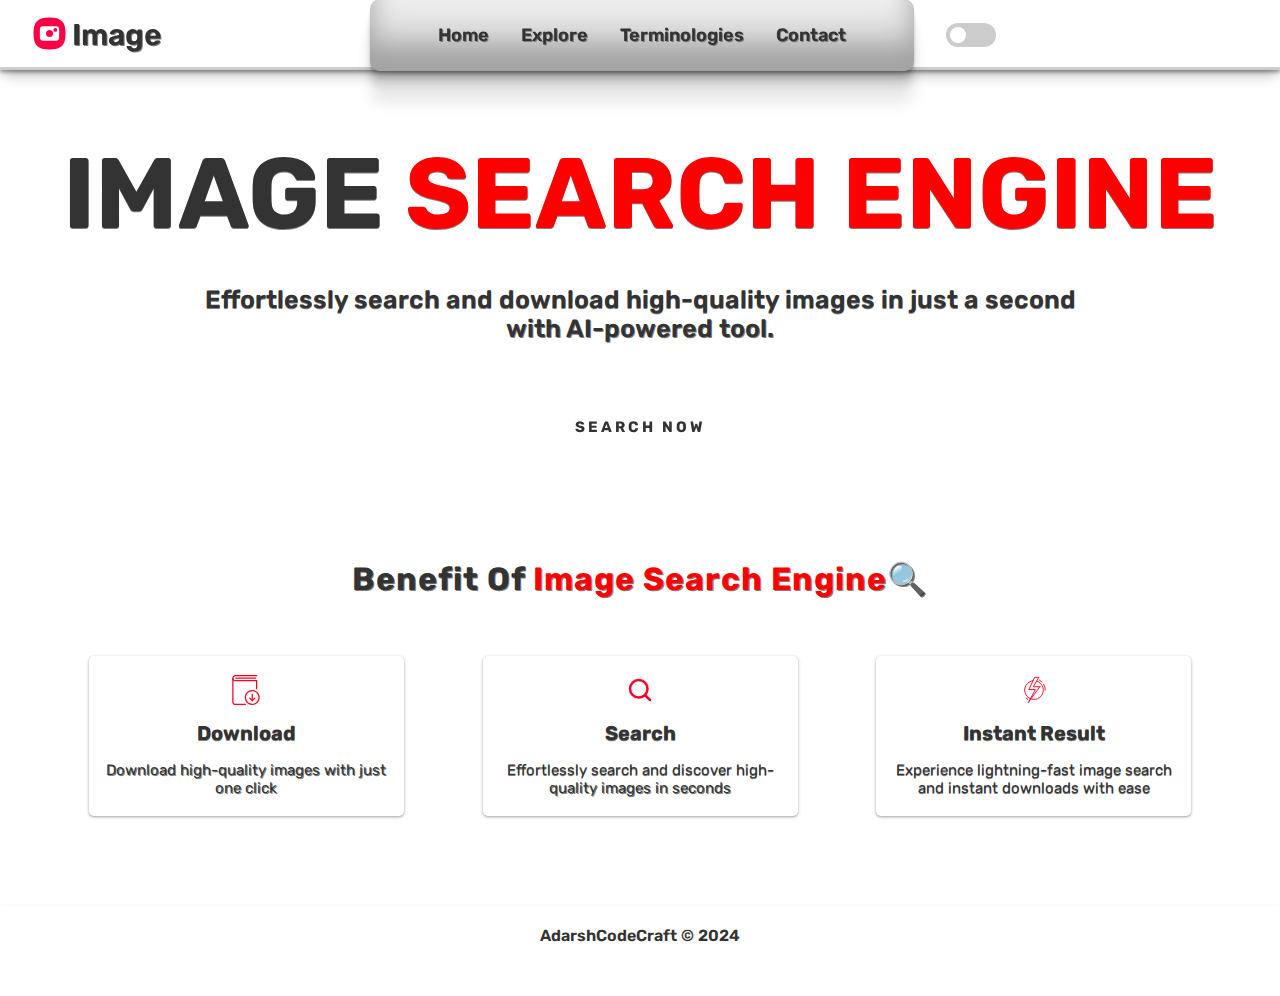
<file: index.html>
<!DOCTYPE html>
<html lang="en">
  <head>
    <meta charset="UTF-8" />
    <meta name="viewport" content="width=device-width, initial-scale=1.0" />
    <title>Image Search Engine</title>
    <link rel="stylesheet" href="style.css" />
    <link rel="shortcut icon" href="images/favicon.svg" type="image/x-icon" />
  </head>
  <body>

    <nav class="navbar">
       <!-- Hamburger Menu -->
    <div class="hamburger">
      <span class="bar"></span>
      <span class="bar"></span>
      <span class="bar"></span>
  </div>
        <!-- Logo -->
        <div class="logo">
            <a href="#"><img src="images/logo.svg" alt="logo" width="35px"></a>
            <div class="name">Image</div>
        </div>
   
        <!-- Navigation Menu -->
        <div class="nav-menu">
            <ul class="nav-links">
                <li><a href="index.html">Home</a></li>
                <li><a href="explore.html">Explore</a></li>
                <li><a href="index3.html">Terminologies</a></li>
                <li><a href="form.html">Contact</a></li>
            </ul>
            <div class="theme-toggle">
                <label class="switch">
                    <input type="checkbox" id="theme-switch" />
                    <span class="slider round"></span>
                </label>
            </div>
        </div>
    </nav>
 
    <section class="section1">
        <h1>IMAGE<span class="search"> SEARCH ENGINE</span></h1>
        <div class="para">Effortlessly search and download high-quality images in just a second with AI-powered tool.</div>
        <button class="btn">
          <span><a href="explore.html">SEARCH NOW</a>
            </span>
        </button>
    </section>
    <article>
      <h1 class="of">Benefit Of <span class="img">Image Search Engine🔍</span></h1>
    </article>
    <div class="card">
      <div class="card1">
        <img src="images/dowloand.svg" alt="logo" width="30px">
        <div class="main">Download</div>
     <div class="para1">Download high-quality images with just one click</div>
      </div>
      <div class="card1">
        <img src="images/search.svg" alt="logo" width="30px">
        <div class="main">Search</div>
     <div class="para1">Effortlessly search and discover high-quality images in seconds</div>
      </div>
      <div class="card1">
        <img src="images/instant.svg" alt="logo" width="30px">
        <div class="main">Instant Result</div>
     <div class="para1">Experience lightning-fast image search and instant downloads with ease</div>
      </div>
    </div>
    <footer>
      <div class="copy">AdarshCodeCraft &copy; 2024</div>
    </footer>
    <script>
      document.addEventListener('DOMContentLoaded', () => {
          const hamburger = document.querySelector('.hamburger');
          const navMenu = document.querySelector('.nav-menu');
          const themeSwitch = document.getElementById('theme-switch');
      
          // Toggle mobile menu
          hamburger.addEventListener('click', () => {
              hamburger.classList.toggle('active');
              navMenu.classList.toggle('active');
          });
      
          // Close menu on outside click
          document.addEventListener('click', (e) => {
              if (!hamburger.contains(e.target) && !navMenu.contains(e.target)) {
                  hamburger.classList.remove('active');
                  navMenu.classList.remove('active');
              }
          });
      
          // Close menu on link click
          document.querySelectorAll('.nav-links a').forEach(link => {
              link.addEventListener('click', () => {
                  hamburger.classList.remove('active');
                  navMenu.classList.remove('active');
              });
          });
      
          // Theme switcher
          themeSwitch.addEventListener('change', function() {
              if(this.checked) {
                  document.documentElement.style.setProperty('--bg-color', '#1a1a1a');
                  document.documentElement.style.setProperty('--text-color', '#ffffff');
              } else {
                  document.documentElement.style.setProperty('--bg-color', '#ffffff');
                  document.documentElement.style.setProperty('--text-color', '#333');
              }
          });
      });
      </script>
      <script src="script.js"></script>
    </body>
    </html>
</file>
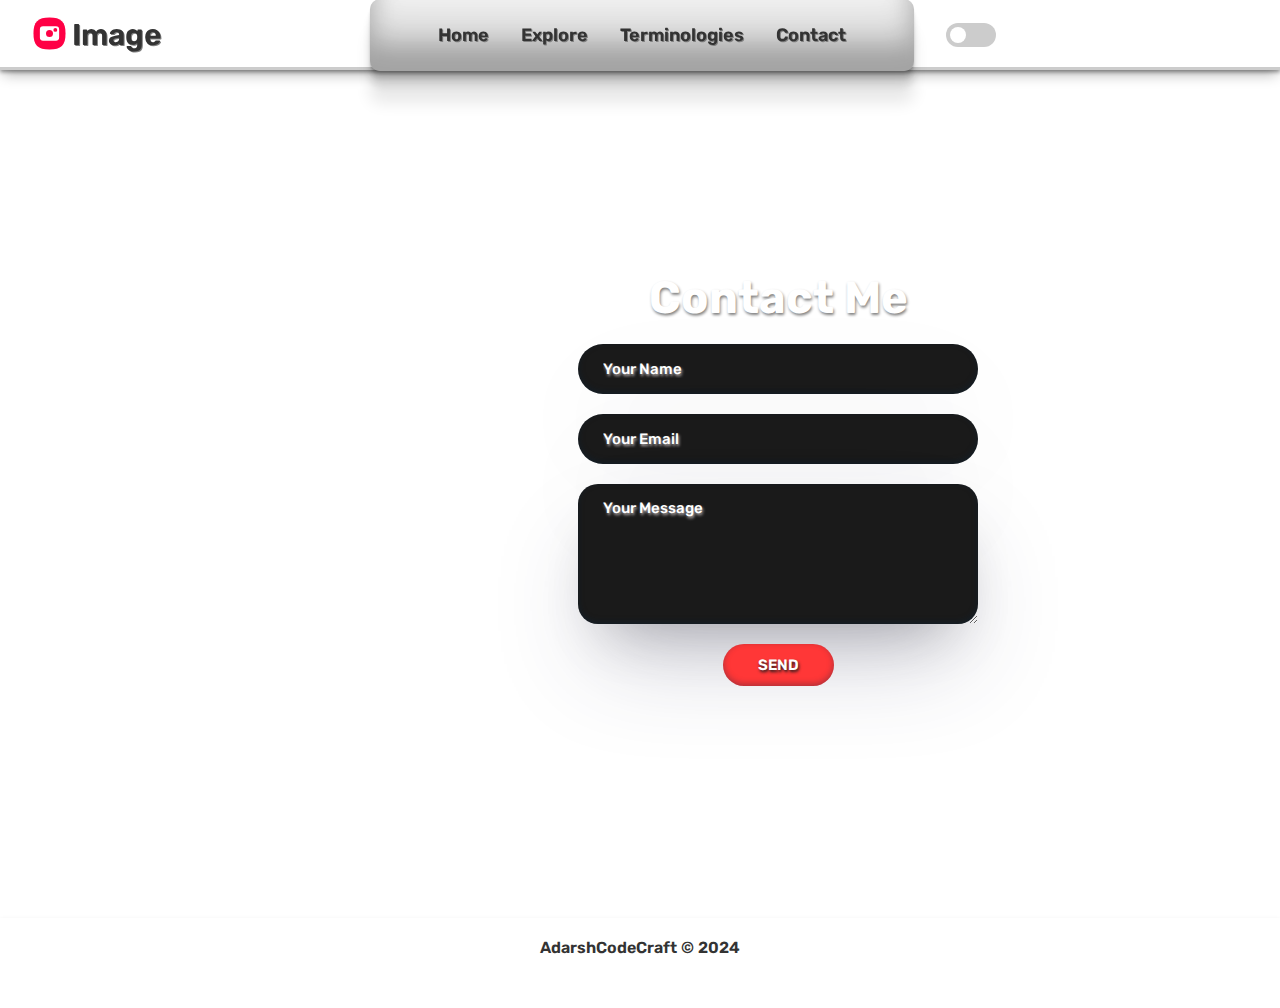
<file: form.html>
<!DOCTYPE html>
<html lang="en">
<head>
    <meta charset="UTF-8">
    <meta name="viewport" content="width=device-width, initial-scale=1.0">
    <title>Contact Me</title>
    <link rel="stylesheet" href="form.css">
    <link rel="stylesheet" href="style.css">
    <link rel="shortcut icon" href="https://static.vecteezy.com/system/resources/previews/013/800/226/non_2x/close-up-of-businessman-in-black-formal-suit-doing-call-me-sign-finger-gesture-with-showing-phone-3d-illustration-of-businessman-using-phone-png.png" type="image/x-icon">
</head>
<body>
  <nav class="navbar">
    <!-- Hamburger Menu -->
 <div class="hamburger">
   <span class="bar"></span>
   <span class="bar"></span>
   <span class="bar"></span>
</div>
     <!-- Logo -->
     <div class="logo">
         <a href="#"><img src="images/logo.svg" alt="logo" width="35px"></a>
         <div class="name">Image</div>
     </div>

     <!-- Navigation Menu -->
     <div class="nav-menu">
         <ul class="nav-links">
             <li><a href="index.html">Home</a></li>
             <li><a href="explore.html">Explore</a></li>
             <li><a href="index3.html">Terminologies</a></li>
             <li><a href="form.html">Contact</a></li>
         </ul>
         <div class="theme-toggle">
             <label class="switch">
                 <input type="checkbox" id="theme-switch" />
                 <span class="slider round"></span>
             </label>
         </div>
     </div>
 </nav>

     
<div class="contact-container">
    <form action="https://api.web3forms.com/submit" method="POST" class="contact-left">
      <div class="contact-left-title">
        <h2>Contact Me</h2>
    </div>
    <input type="hidden" name="access_key" value="c1af6ed4-d0b1-4187-af6b-e5946b4cd141">
    <input type="text" name="name" placeholder="Your Name" class="contact-inputs" required>
    <input type="email" name="email" placeholder="Your Email" class="contact-inputs" required>
    <textarea name="message" placeholder="Your Message" class="contact-inputs" required></textarea>
   <button type="send">SEND</button>
</form>
</div>
<footer>
    
  <div class="copy">AdarshCodeCraft &copy; 2024</div>
</footer>
<script>
    document.addEventListener('DOMContentLoaded', () => {
        const hamburger = document.querySelector('.hamburger');
        const navMenu = document.querySelector('.nav-menu');
        const themeSwitch = document.getElementById('theme-switch');
    
        // Toggle mobile menu
        hamburger.addEventListener('click', () => {
            hamburger.classList.toggle('active');
            navMenu.classList.toggle('active');
        });
    
        // Close menu on outside click
        document.addEventListener('click', (e) => {
            if (!hamburger.contains(e.target) && !navMenu.contains(e.target)) {
                hamburger.classList.remove('active');
                navMenu.classList.remove('active');
            }
        });
    
        // Close menu on link click
        document.querySelectorAll('.nav-links a').forEach(link => {
            link.addEventListener('click', () => {
                hamburger.classList.remove('active');
                navMenu.classList.remove('active');
            });
        });
    
        // Theme switcher
        themeSwitch.addEventListener('change', function() {
            if(this.checked) {
                document.documentElement.style.setProperty('--bg-color', '#1a1a1a');
                document.documentElement.style.setProperty('--text-color', '#ffffff');
            } else {
                document.documentElement.style.setProperty('--bg-color', '#ffffff');
                document.documentElement.style.setProperty('--text-color', '#333');
            }
        });
    });
    </script>
  

</body>
</html>
</file>
<file: style.css>
@import url("https://fonts.googleapis.com/css2?family=Lobster&family=Poppins:ital,wght@0,100;0,200;0,300;0,400;0,500;0,600;0,700;0,800;0,900;1,100;1,200;1,300;1,400;1,500;1,600;1,700;1,800;1,900&family=Rubik:ital,wght@0,300..900;1,300..900&display=swap");
* {
  padding: 0;
  margin: 0;
  box-sizing: border-box;
  font-family: rubik, sans-serif;
}
:root {
  --primary-color: #2c3e50;
  --secondary-color: #080808;
  --text-color: #333;
  --bg-color: #ffffff;
  --hover-color: #ff0000;
  --shadow: 0 2px 5px rgba(0, 0, 0, 0.1);
  --nav-color:white;
}
body {
  padding-top: 70px;
  background-color: var(--bg-color);
}
.logo {
  display: flex;
  justify-content: center;
  align-items: center;
  gap: 5px;
}
.name {
  font-size: 30px;
  font-weight: 600;
  text-shadow: 0.5px 0.5px 0.5px gray;
  color: var(--text-color);

}
.navbar {
  display: flex;
  height: 70px;
  gap: 13rem;
  align-items: center;
  padding: 1rem 2rem;
  background-color: var(--bg-color);
  box-shadow: var(--shadow);
  position: fixed;
  width: 100%;
  top: 0;
  z-index: 1000;
  box-shadow: rgba(0, 0, 0, 0.4) 0px 2px 4px, rgba(0, 0, 0, 0.3) 0px 7px 13px -3px, rgba(0, 0, 0, 0.2) 0px -3px 0px inset;
}
.nav-links {
  display: flex;
  gap: 2rem;
  list-style: none;
  background-color: var(--bg-color);
  height: 8vh;
  justify-content: center;
  align-items: center;
  width: 34rem;
  border-radius: 10px;
  box-shadow: rgba(0, 0, 0, 0.17) 0px -23px 25px 0px inset, rgba(0, 0, 0, 0.15) 0px -36px 30px 0px inset, rgba(0, 0, 0, 0.1) 0px -79px 40px 0px inset, rgba(0, 0, 0, 0.06) 0px 2px 1px, rgba(0, 0, 0, 0.09) 0px 4px 2px, rgba(0, 0, 0, 0.09) 0px 8px 4px, rgba(0, 0, 0, 0.09) 0px 16px 8px, rgba(0, 0, 0, 0.09) 0px 32px 16px;
}

  

.nav-links a {
  color: var(--text-color);
  text-decoration: none;
  font-weight: 500;
  transition: color 0.3s ease;
  font-size: 18px;
  font-weight: 600;
  text-shadow: 0.5px 0.5px 0.5px gray;
}
.nav-links a:hover {
  color: var(--hover-color);
}
/* Hamburger Styles */
.hamburger {
  display: none;
  cursor: pointer;
  z-index: 1001;
  position: relative;
}
.bar {
  display: block;
  width: 25px;
  height: 3px;
  margin: 5px 0;
  background-color: var(--text-color);
  transition: all 0.3s ease;
}
.nav-menu{
  display: flex;
  justify-content: center;
  align-items: center;
  gap: 2rem;
}
/* Mobile Menu Styles */
@media (max-width: 768px) {
  .navbar {
    padding: 1rem;
  }
  .nav-links a {
   margin-left: 2rem;
    font-size: 22px;
  }
   
  

  .hamburger {
    display: block;
    order: -1;
  }

  .hamburger.active .bar:nth-child(1) {
    transform: translateY(8px) rotate(45deg);
  }

  .hamburger.active .bar:nth-child(2) {
    opacity: 0;
  }

  .hamburger.active .bar:nth-child(3) {
    transform: translateY(-8px) rotate(-45deg);
  }

  .nav-menu {
    position: fixed;
    top: 70px;
    left: -100%;
    width: 70%;
    height: calc(100vh - 70px);
    background-color: var(--bg-color);
    padding: 2rem;
    box-shadow: 2px 0 10px rgba(0, 0, 0, 0.1);
    transition: left 0.3s ease;
    z-index: 999;
   
  }


  .nav-menu.active {
    left: 0;
  }

  .nav-links {
    flex-direction: column;
    gap: 5rem;
    margin-bottom: 20rem;
   background: none;
   box-shadow: none;
  }
   
 

  .theme-toggle {
    margin-top: auto;
    padding-top: 2rem;
  }
}
/* Theme Switch */
.switch {
  position: relative;
  display: inline-block;
  width: 50px;
  height: 24px;
}

.switch input {
  opacity: 0;
  width: 0;
  height: 0;
}

.slider {
  position: absolute;
  cursor: pointer;
  top: 0;
  left: 0;
  right: 0;
  bottom: 0;
  background-color: #ccc;
  transition: 0.4s;
}

.slider:before {
  position: absolute;
  content: "";
  height: 16px;
  width: 16px;
  left: 4px;
  bottom: 4px;
  background-color: white;
  transition: 0.4s;
}

input:checked + .slider {
  background-color: var(--secondary-color);
}

input:checked + .slider:before {
  transform: translateX(26px);
}

.slider.round {
  border-radius: 34px;
}

.slider.round:before {
  border-radius: 50%;
}
  
  

/*section*/
.section1 {
  display: flex;
  justify-content: center;
  align-items: center;
 color: var(--text-color);
  font-size: 50px;
  margin-top: 4rem;
  text-shadow: 0.5px 0.5px 0.5px gray;
  flex-direction: column;
  animation: fade-in 1.2s cubic-bezier(0.39, 0.575, 0.565, 1) 0.5s both;
}

@media screen and (max-width: 450px) {
  .section1 {
    font-size: 20px;
    margin-top: 5rem;
    margin-top: 14rem;
  }
}
@keyframes fade-in {
  0% {
    opacity: 0;
  }
  100% {
    opacity: 1;
  }
}
.search{
  color: red;
}
.para {
  color: var(--text-color);
  display: flex;
  justify-content: center;
  align-self: center;
  text-shadow: 0.5px 0.5px 0.5px gray;
  font-size: 25px;
  text-align: center;
  width: 70%;
  margin-top: 2rem;
  font-weight: 600;
}
@media screen and (max-width: 450px) {
  .para {
    width: 80vw;
    font-size: 18px;
  }
}
 



.btn {
  margin-top: 3rem;
  border: none;
  position: relative;
  width: 200px;
  height: 73px;
  padding: 0;
  z-index: 2;
  -webkit-mask: url("data:image/svg+xml,%3Csvg xmlns='http://www.w3.org/2000/svg' height='868' width='2500' viewBox='0 0 726 252.17'%3E%3Cpath d='M483.92 0S481.38 24.71 466 40.11c-11.74 11.74-24.09 12.66-40.26 15.07-9.42 1.41-29.7 3.77-34.81-.79-2.37-2.11-3-21-3.22-27.62-.21-6.92-1.36-16.52-2.82-18-.75 3.06-2.49 11.53-3.09 13.61S378.49 34.3 378 36a85.13 85.13 0 0 0-30.09 0c-.46-1.67-3.17-11.48-3.77-13.56s-2.34-10.55-3.09-13.61c-1.45 1.45-2.61 11.05-2.82 18-.21 6.67-.84 25.51-3.22 27.62-5.11 4.56-25.38 2.2-34.8.79-16.16-2.47-28.51-3.39-40.21-15.13C244.57 24.71 242 0 242 0H0s69.52 22.74 97.52 68.59c16.56 27.11 14.14 58.49 9.92 74.73C170 140 221.46 140 273 158.57c69.23 24.93 83.2 76.19 90 93.6 6.77-17.41 20.75-68.67 90-93.6 51.54-18.56 103-18.59 165.56-15.25-4.21-16.24-6.63-47.62 9.93-74.73C656.43 22.74 726 0 726 0z'/%3E%3C/svg%3E")
    no-repeat 50% 50%;
  mask: url("data:image/svg+xml,%3Csvg xmlns='http://www.w3.org/2000/svg' height='868' width='2500' viewBox='0 0 726 252.17'%3E%3Cpath d='M483.92 0S481.38 24.71 466 40.11c-11.74 11.74-24.09 12.66-40.26 15.07-9.42 1.41-29.7 3.77-34.81-.79-2.37-2.11-3-21-3.22-27.62-.21-6.92-1.36-16.52-2.82-18-.75 3.06-2.49 11.53-3.09 13.61S378.49 34.3 378 36a85.13 85.13 0 0 0-30.09 0c-.46-1.67-3.17-11.48-3.77-13.56s-2.34-10.55-3.09-13.61c-1.45 1.45-2.61 11.05-2.82 18-.21 6.67-.84 25.51-3.22 27.62-5.11 4.56-25.38 2.2-34.8.79-16.16-2.47-28.51-3.39-40.21-15.13C244.57 24.71 242 0 242 0H0s69.52 22.74 97.52 68.59c16.56 27.11 14.14 58.49 9.92 74.73C170 140 221.46 140 273 158.57c69.23 24.93 83.2 76.19 90 93.6 6.77-17.41 20.75-68.67 90-93.6 51.54-18.56 103-18.59 165.56-15.25-4.21-16.24-6.63-47.62 9.93-74.73C656.43 22.74 726 0 726 0z'/%3E%3C/svg%3E")
    no-repeat 50% 50%;
  -webkit-mask-size: 100%;
  cursor: pointer;
  background-color: transparent;
  transform: translateY(8px);
}
.btn:after {
  content: "";
  position: absolute;
  left: 0;
  right: 0;
  bottom: 0;
  box-shadow: 0px 0 0 0 rgb(255, 255, 255);
  transition: all 2s ease;
}
.btn:hover:after {
  box-shadow: 0px -13px 56px 12px #ece9e9a6;
}
.btn span a {
  position: absolute;
  width: 100%;
  font-size: 15px;
  font-weight: 100;
  left: 50%;
  top: 39%;
  letter-spacing: 3px;
  text-align: center;
  transform: translate(-50%, -50%);
color: var(--text-color);
  transition: all 2s ease;
  font-weight: 700;
  text-decoration: none;
}
.btn:hover span {
 color: var(--hover-color);
}

.btn:before {
  content: "";
  position: absolute;
  width: 0;
  height: 100%;
background-color: var(--hover-color);
  left: 50%;
  top: 50%;
  transform: translate(-50%, -50%);
  transition: all 1s ease;
}

.btn:hover:before {
  width: 100%;
}
article {
  display: flex;
  justify-content: center;
  align-items: center;
}
@media screen and (max-width: 450px) {
  article {
    height: 10vh;
  }
}

.of {
  margin-top: 6rem;
  letter-spacing: 1px;
  text-shadow: 0.5px 0.5px 0.5px gray;
  color: var(--text-color);
}
@media screen and (max-width: 450px) {
  .of {
    margin-top: 20rem;
    font-size: 20px;
    text-align: center;

    width: 70%;
  }
}

.img {
  color: red;
}
.card {
  display: flex;
  justify-content: space-evenly;
  align-items: center;
  align-items: center;
  padding: 10px;
  margin-bottom: 5rem;
  margin-top: 3rem;
  animation: appear 5s linear;
  animation-timeline: view();
  animation-range: entry 0% cover 40%;
}
@media screen and (max-width: 450px) {
  .card {
    margin-top: 10rem;
    flex-direction: column;
    gap: 20px;
  }
}
@keyframes appear {
  from {
    opacity: 0;
    scale: 0.4;
  }
  to {
    opacity: 1;
    scale: 1;
  }
}
.card1 {
  display: flex;
  justify-content: center;
  align-items: center;
  flex-direction: column;
background-color: var(--bg-color);
  height: 10rem;
  width: 25%;
  border-radius: 5px;
color: var(--text-color);
  text-shadow: 0.5px 0.5px 0.5px gray;
  box-shadow: rgba(60, 64, 67, 0.3) 0px 1px 2px 0px,
    rgba(60, 64, 67, 0.15) 0px 1px 3px 1px;
  gap: 1rem;
  transition: all 0.5s ease;
}
@media screen and (max-width: 450px) {
  .card1 {
    width: 80%;
  }
}

.card1:hover {
  scale: 110%;
  border: 1px solid red;
}
.main {
  font-size: 20px;
  font-weight: 700;
  text-shadow: 0.5px 0.5px 0.5px gray;
}

.para1 {
 color: var(--text-color);
  font-size: 15px;
  width: 90%;
  text-align: center;
}

.terminologies {
  display: flex;
  justify-content: center;
  align-items: center;
  padding: 10px;
  gap: 20px;
  margin-top: 7rem;
}
@media screen and (max-width: 450px) {
  .terminologies {
    flex-direction: column;
  }
}
#card1 {
  color: var(--text-color);
  background-color:var(--bg-color);
  width: 30%;
  height: 15rem;
  border-radius: 10px;
  display: flex;
  justify-content: center;
  align-items: center;
  flex-direction: column;
  gap: 1.5rem;
  transition: all 0.5s ease;
  box-shadow: rgba(60, 64, 67, 0.3) 0px 1px 2px 0px,
    rgba(60, 64, 67, 0.15) 0px 1px 3px 1px;
  animation: appear 1s linear;
}
@media screen and (max-width: 450px) {
  #card1 {
    width: 90vw;
  }
}

@keyframes appear {
  from {
    opacity: 0;
    scale: 0.4;
  }
  to {
    opacity: 1;
    scale: 1;
  }
}


.des {
  text-align: center;
  width: 90%;
  text-shadow: 0.5px 0.5px 0.5px gray;
  color: var(--text-color);
  font-size: 14px;
  font-weight: 600;

}

#card1 img {
  border-radius: 50%;
  border: 2px solid rgb(255, 0, 0);
}
#card1:hover {
  border: 1px solid red;
  scale: 105%;
}
footer {
 background-color: var(--bg-color);
  height: 10vh;
  margin-top: 5rem;
  box-shadow: var(--shadow);
}

.copy {
  display: flex;
  justify-content: center;
  padding-top: 20px;
  color: var(--text-color);
  font-weight: 600;
}
</file>
<file: form.css>
@import url("https://fonts.googleapis.com/css2?family=Lobster&family=Poppins:ital,wght@0,100;0,200;0,300;0,400;0,500;0,600;0,700;0,800;0,900;1,100;1,200;1,300;1,400;1,500;1,600;1,700;1,800;1,900&family=Rubik:ital,wght@0,300..900;1,300..900&display=swap");
* {
  padding: 0;
  margin: 0;
  box-sizing: border-box;
}
body {
  font-family:rubik, sans-serif;

}
.contact-container {
  width: 100vh;
  height: 80vh;
  display: flex;
  align-items: center;
  justify-content: center;
  margin-left: 20.5rem;
  margin-top: 3rem;
  border-radius: 10px;
  
}
@media screen and (max-width: 450px) {
  .contact-container {
    width: 95vw;
    height: 50vh;
    margin-left: 10px;
    margin-top: 8rem;
  }
}
.contact-left {
  display: flex;
  flex-direction: column;
  align-items: center;
  gap: 20px;
}
.contact-left-title {
  font-weight: 500;
  font-size: 30px;
  color: #ffffff;
  text-shadow: 1px 2px 3px gray;
}
body.light-mode .contact-left-title{
    color: black;
}
@media screen and (max-width: 450px) {
  .contact-left-title {
    font-size: 20px;
    align-items: center;
}
}
body.light-mode .contact-inputs{
    background-color: whitesmoke;
    color: #000;
}

   
.contact-inputs {
  width: 400px;
  height: 50px;
  border: none;
  outline: none;
  padding-left: 25px;
  font-weight: 500;
  color: rgb(255, 255, 255);
  border-radius: 50px;
  font-size: 15px;
  box-shadow: rgba(50, 50, 93, 0.25) 0px 50px 100px -20px,
    rgba(0, 0, 0, 0.3) 0px 30px 60px -30px,
    rgba(10, 37, 64, 0.35) 0px -2px 6px 0px inset;
  text-shadow: 1px 2px 3px rgb(192, 185, 185);
  background-color: rgb(26, 26, 26);
}

@media screen and (max-width: 450px) {
  .contact-inputs {
    width: 350px;
  }
}
.contact-left textarea {
  height: 140px;
  padding-top: 15px;
  border-radius: 20px;
}
.contact-inputs:focus {
  border: 2px solid rgb(255, 64, 0);
}
.contact-inputs::placeholder {
  color: rgb(255, 255, 255);
}
body.light-mode .contact-inputs::placeholder{
    color: black;
}
button {
  font-weight: 600;
  font-size: 15px;
  color: white;
  padding-left: 35px;
  padding-right: 35px;
  padding-top: 12px;
  padding-bottom: 12px;
  border-radius: 50px;
  border: none;
  cursor: pointer;
  background-color: rgb(255, 55, 55);
  text-shadow: 1px 2px 3px rgb(30, 29, 29);
  box-shadow: rgba(50, 50, 93, 0.25) 0px 50px 100px -20px,
    rgba(0, 0, 0, 0.3) 0px 30px 60px -30px,
    rgba(10, 37, 64, 0.35) 0px -2px 6px 0px inset;
  transition: all 0.5s;
  display: flex;
  align-items: center;
  justify-content: center;
  gap: 5px;
}
button:hover {
  scale: 105%;
}
</file>
